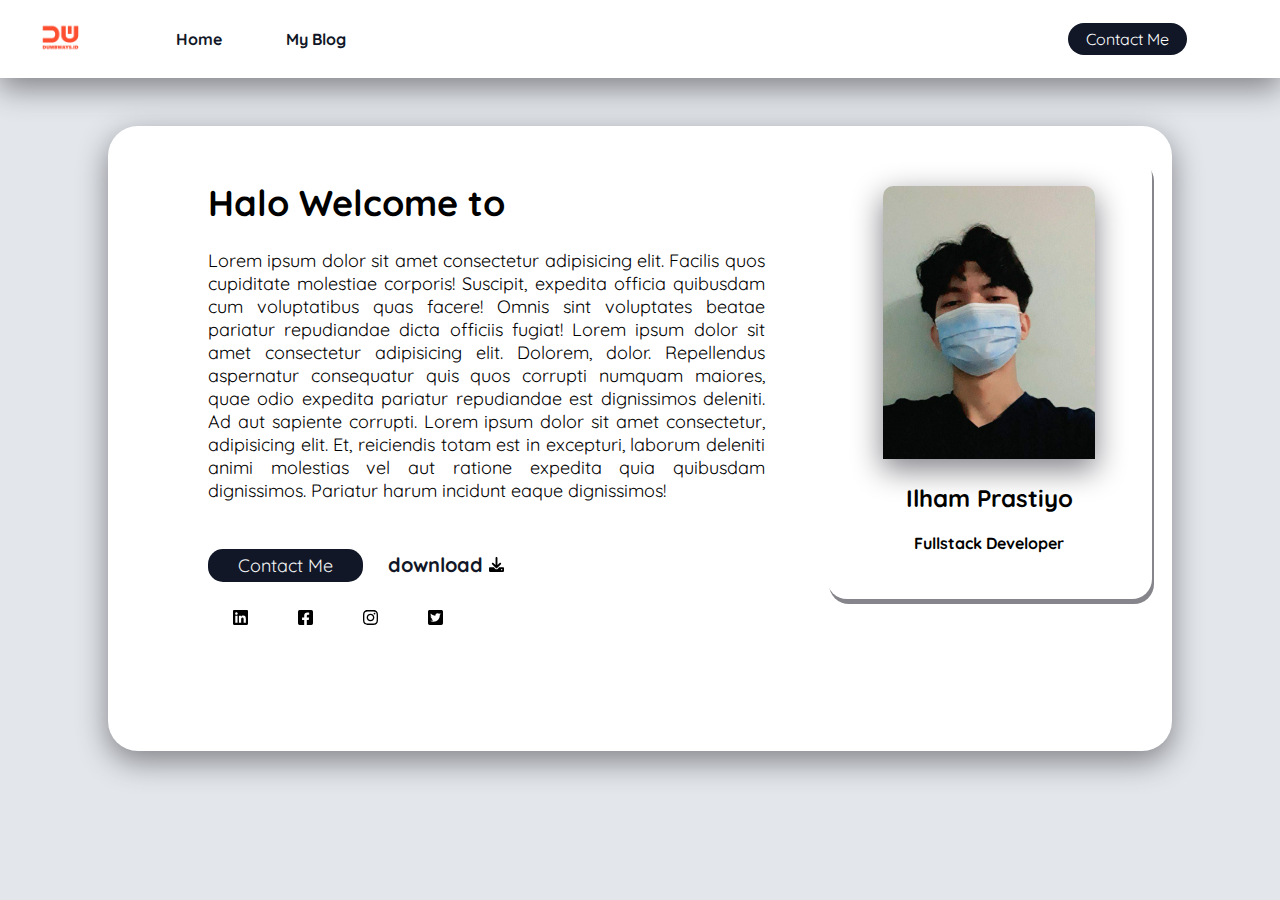
<file: index.html>
<!DOCTYPE html>
<html lang="en">
<head>
    <meta charset="UTF-8">
    <meta http-equiv="X-UA-Compatible" content="IE=edge">
    <meta name="viewport" content="width=device-width, initial-scale=1.0">
    <link rel="stylesheet" href="/assets/css/style.css">
    <title>Tugas 3</title>
</head>
<body>
    <nav>
        <div class="nav_left">
            <a href="index.html">
                <img src="assets/img/icon.png">
            </a>
        <ul>
           <li>
               <a href="index.html">Home</a>
                </li>
                <li>
                   <a href="blog.html">My Blog</a>
                </li>
            </ul>
        </div>
        <div class="nav_right">
           <a href="contact.html">Contact Me</a>
        </div>
    </nav>
    <div class="container">
        <div class="content_bio">
            <h1>Halo Welcome to</h1>
            <p>Lorem ipsum dolor sit amet consectetur adipisicing elit. 
                Facilis quos cupiditate molestiae corporis! Suscipit,
                 expedita officia quibusdam cum voluptatibus quas facere!
                  Omnis sint voluptates beatae pariatur repudiandae dicta officiis fugiat!
                  Lorem ipsum dolor sit amet consectetur adipisicing elit. Dolorem, dolor.
                   Repellendus aspernatur consequatur quis quos corrupti numquam maiores,
                   quae odio expedita pariatur repudiandae est dignissimos deleniti. Ad aut sapiente corrupti.
                 Lorem ipsum dolor sit amet consectetur, adipisicing elit. Et,
               reiciendis totam est in excepturi, laborum deleniti animi molestias vel aut ratione expedita quia quibusdam dignissimos.
             Pariatur harum incidunt eaque dignissimos!
          </p>
          <div class="cv">
            <a href="contact.html" class="contact">Contact Me</a>
             <a href="#" class="download">
              download <img src="assets/img/download-solid.svg">
            </a>
          </div>
          <div class="media">
            <a href=""><img src="assets/img/linkedin.svg"></a>
            <a href=""><img src="assets/img/facebook-square.svg"></a>
            <a href=""><img src="assets/img/instagram.svg"></a> 
            <a href=""><img src="assets/img/twitter-square.svg"></a> 
        </div>
      </div>
      <div class="my-profile">
           <img src="assets/img/contoh.jpeg">
           <h2>Ilham Prastiyo</h2>
           <p>Fullstack Developer</p> 
      </div> 
    </div>
</body>
</html>
</file>
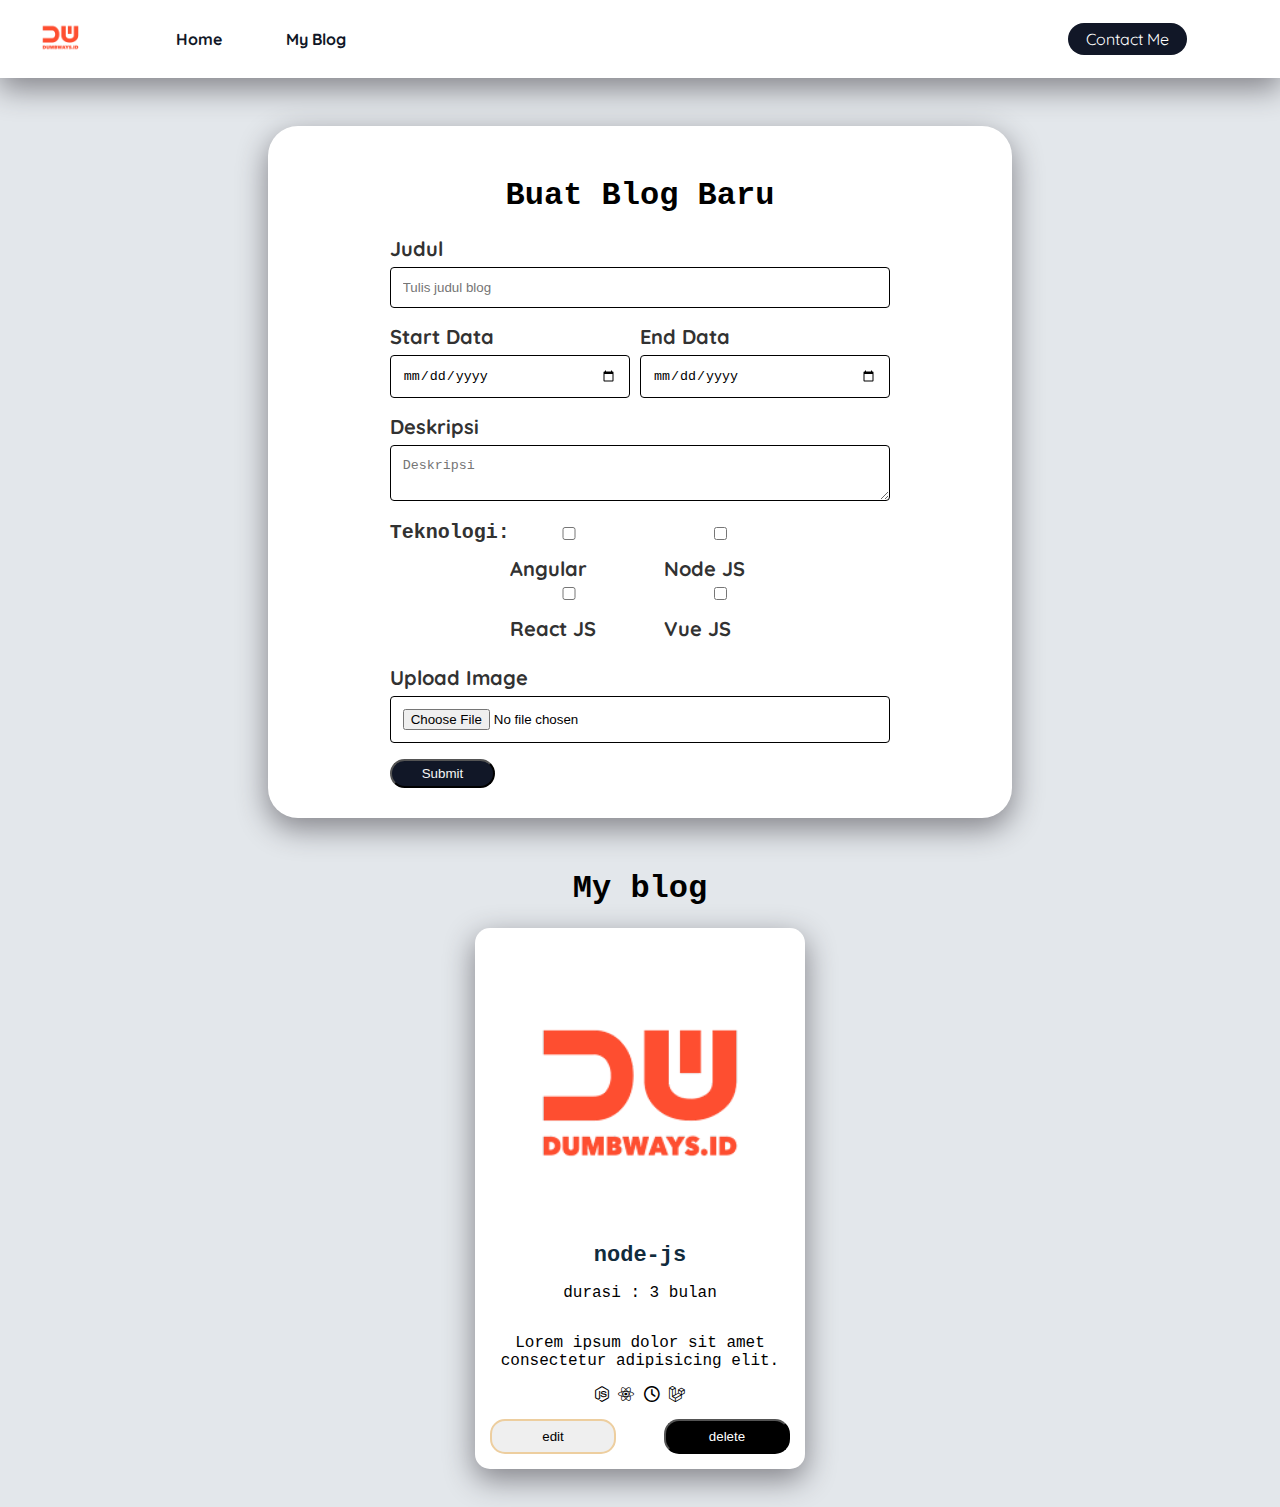
<file: blog.html>
<!DOCTYPE html>
<html lang="en">
<head>
    <meta charset="UTF-8">
    <meta http-equiv="X-UA-Compatible" content="IE=edge">
    <meta name="viewport" content="width=device-width, initial-scale=1.0">
    <link rel="stylesheet" href="https://cdnjs.cloudflare.com/ajax/libs/font-awesome/6.1.1/css/all.min.css">
    <link rel="stylesheet" href="assets/css/myBlog.css">
    <title>My blog | Tugas 4</title>
</head>
<body>  
    <nav>
        <div class="nav_left">
            <a href="index.html">
                <img src="assets/img/icon.png"></a>
            <ul>
              <li>
                 <a href="index.html">Home</a>
               </li>
                  <li>
                    <a href="blog.html">My Blog</a>
                 </li>
            </ul>
        </div>
        <div class="nav_right">
            <a href="contact.html">Contact Me</a>
        </div>
    </nav>
    <!--halaman Blog-->
    <div class="blog-post">
        <div class="blog-tab">
            <form onsubmit="addBlog(event)">
                <h1 class="judulBlog">Buat Blog Baru</h1>
                <div>
                    <label for="judulBlog1">Judul</label>
                    <input type="text" id="judulBlog1" placeholder="Tulis judul blog">
                </div>
                <div class="dataBlog">
                    <div class="leftBlog">
                        <div>
                            <label for="startDate">Start Data</label>
                            <input type="date" id="startDate">
                        </div>
                    </div>
                    <div class="rightBlog">
                        <div>
                            <label for="endDate">End Data</label>
                            <input type="date" id="endDate">
                        </div>
                    </div>
                </div>

                <div>
                    <label for="descBlog">Deskripsi</label>
                    <textarea type="text" id="descBlog" placeholder="Deskripsi"></textarea>
                </div>

                <div class="checkBox1">
                    <label class="teknologiLab">Teknologi:</label>
                    <div class="checkBox2">
                        <div>
                            <input type="checkbox" id="angular" name="Blog" value="angular">
                            <label for="angular">Angular</label>
                        </div>
                        <div>
                            <input type="checkbox" id="react-js" name="Blog" value="react">
                            <label for="react-js">React JS</label>
                        </div>
                    </div>
                    <div class="checkBox3">
                        <div>
                            <input type="checkbox" id="node-js" name="Blog" value="node-js">
                            <label for="node-js">Node JS</label>
                        </div>
                        <div>
                            <input type="checkbox" id="vue-js" name="Blog" value="vuejs">
                            <label for="vue-js">Vue JS</label>
                        </div>
                    </div>
                </div>
                <div>
                    <label for="inputFoto">Upload Image</label>
                    <input type="file" name="input" id="inputFoto">
                </div>
                <div class="buttonP">
                    <button type="submit">Submit</button>
                </div>
            </form>
        </div>
    </div>
    <!-- Blog List -->
    <div class="listBlog">
        <h1 class="judulBlog">My blog</h1>
        <div id="listCard" class="blogContainer">
            <div class="listCt">
                <img src="assets/img/icon.png">
                <a href="blogDetail.html" class="cardJudul">node-js</a>
                    <p class="duration">durasi : 3 bulan </p>
                    <div class="desc"><p> Lorem ipsum dolor sit amet consectetur adipisicing elit. </p></div>
                    <div id="iconCd" class="iconCd">
                        <i class="fa-brands fa-node-js" title="node.js"></i>
                        <i class="fa-brands fa-react" title="react.js"></i>
                        <i class="fa-regular fa-clock" title="moment.js"></i>
                        <i class="fa-brands fa-laravel" title="laravel"></i>
                    </div>
                    <div class="frist">
                        <button type="button" class="fristEdit">edit</button>
                        <button type="button" class="fristDelete">delete</button>
                    </div>
            </div>
        </div>
    </div>
</div>

</body>
<script src="assets/js/myBlog.js"></script>

</html>
</file>
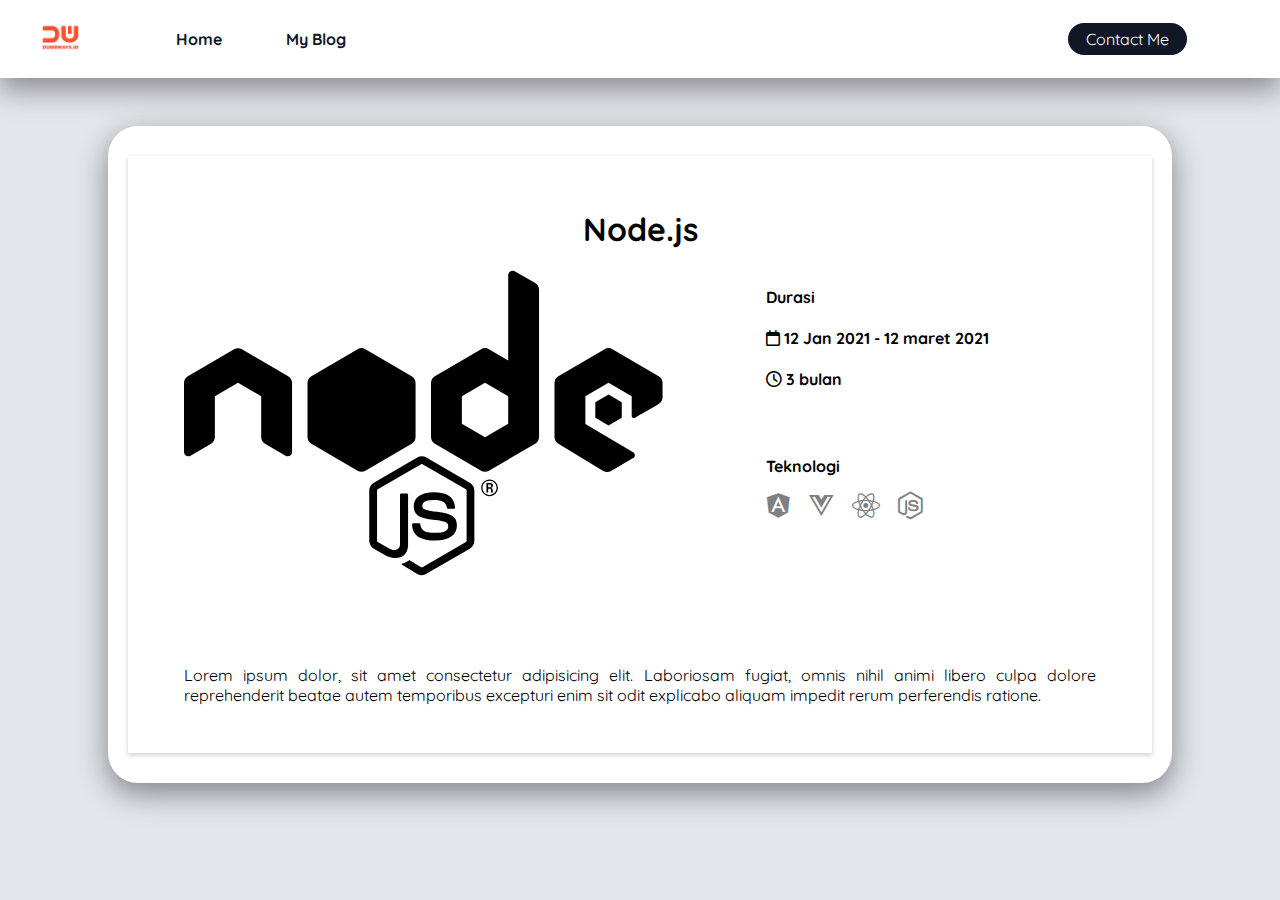
<file: blogDetail.html>
<!DOCTYPE html>
<html lang="en">
  <head>
    <meta charset="UTF-8" />
    <meta http-equiv="X-UA-Compatible" content="IE=edge" />
    <meta name="viewport" content="width=device-width, initial-scale=1.0" />
    <link rel="stylesheet" href="https://cdnjs.cloudflare.com/ajax/libs/font-awesome/6.1.1/css/all.min.css">
    <link rel="stylesheet" href="assets/css/myBlog.css"/>
    <title>Day 4 | Blog Page</title>
  </head>
  <body>
    <nav>
        <div class="nav_left">
            <a href="index.html">
                <img src="assets/img/icon.png"></a>
            <ul>
              <li>
                 <a href="index.html">Home</a>
               </li>
                  <li>
                    <a href="blog.html">My Blog</a>
                 </li>
            </ul>
        </div>
        <div class="nav_right">
            <a href="contact.html">Contact Me</a>
        </div>
    </nav>

    <section class="detailBox" id="blog-detail">
      <div class="detailContainer">
        <h1>Node.js</h1>
        <div class="logo">
          <div class="logoBlog">
            <img src="assets/img/node.svg"/>
          </div>
          <div class="cardInfo">
            <div class="durasi">
              <h4>Durasi</h4>
              <h4>
                <i class="fa-regular fa-calendar"></i> 12 Jan 2021 - 12 maret 2021
              </h4>
              <h4><i class="fa-regular fa-clock"></i> 3 bulan</h4>
            </div>
            <div class="tech">
              <h4>Teknologi</h4>
                <div class="cardIcon">
                    <div> <i class="fa-brands fa-angular"></i></div>
                    <div> <i class="fa-brands fa-vuejs"></i> </div> 
                    <div><i class="fa-brands fa-react"></i></div>
                    <div><i class="fa-brands fa-node-js"></i> </div>
                </div>
            </div>
          </div>
        </div>
        <div class="blogContent">
          <p>
            Lorem ipsum dolor, sit amet consectetur adipisicing elit.
             Laboriosam fugiat, omnis nihil animi libero culpa dolore reprehenderit beatae autem temporibus excepturi 
             enim sit odit explicabo aliquam impedit rerum perferendis ratione.
          </p>
        </div>
      </div>
    </section>
  </body>
</html>
</file>
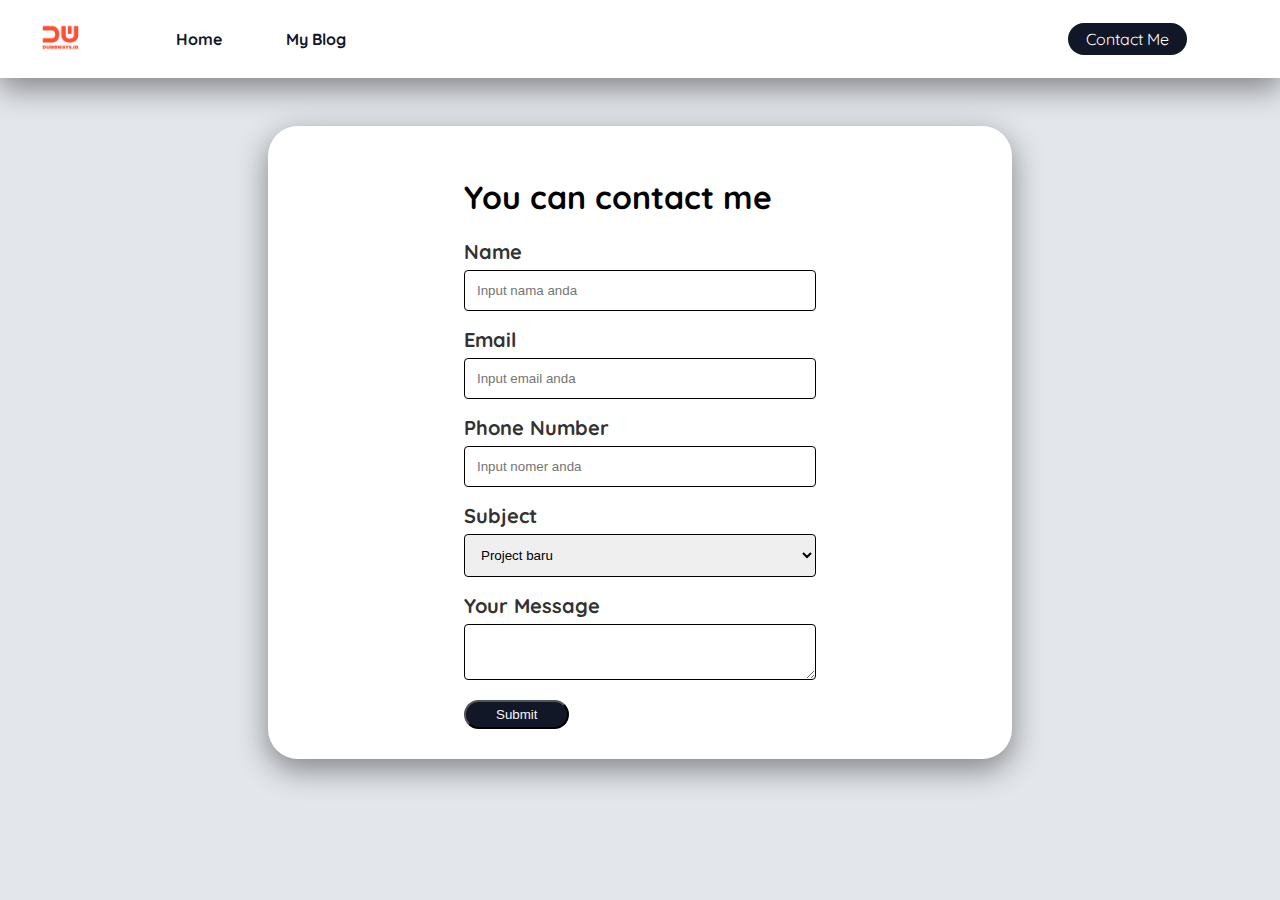
<file: contact.html>
<!DOCTYPE html>
<html lang="en">
<head>
    <meta charset="UTF-8">
    <meta http-equiv="X-UA-Compatible" content="IE=edge">
    <meta name="viewport" content="width=device-width, initial-scale=1.0">
    <link rel="stylesheet" href="assets/css/style.css">
    <title>contact</title>
</head>
<body>
    
    <nav>
        <div class="nav_left">
            <a href="index.html">
                <img src="assets/img/icon.png"></a>
            <ul>
              <li>
                 <a href="index.html">Home</a>
               </li>
                  <li>
                    <a href="blog.html">My Blog</a>
                 </li>
            </ul>
        </div>
        <div class="nav_right">
            <a href="contact.html">Contact Me</a>
        </div>
    </nav>

    <div class="from">
        <form action class="data">
            <h1>You can contact me</h1>
            <div>
                 <label for="name">Name</label>
                <input id="name" type="text" required placeholder="Input nama anda">
            </div>
            <div>
                <label for="email">Email</label>
                <input id="email" type="email" required placeholder="Input email anda">
            </div>
            <div>
                <label for="phone">Phone Number</label>
                <input id="phone" type="text" required placeholder="Input nomer anda">
            </div>
            <div>
                <label for="subject">Subject</label>
                <select id="subject">
                        <option>Project baru</option>
                        <option>Project lama</option>
                        <option>Job baru</option>
                </select>
            </div>
            <div>
                <label for="message">Your Message</label>
                <textarea name="message" id="message"></textarea>
            </div>
            <div class="button">
                <button type="button" onclick="getEmail()">Submit</button>
            </div>
        </form>
    </div>
</body>
<script src="assets/js/index.js"></script>
</html>
</file>
<file: assets/css/style.css>
@import url('https://fonts.googleapis.com/css2?family=Quicksand:wght@300;400;500;600;700&display=swap');
body{
    font-family: 'Quicksand', sans-serif; 
    background-color: #E3E7EB;
    margin: 0;
}
nav{
    margin-bottom: 3rem;
    display: flex;
    height: 8vh;
    background-color: rgb(255, 255, 255);
    box-shadow: 0px 10px 30px 1px #85858b;
    padding: 3px;
}
nav div{
    display: flex;
    align-items: center;
}
.nav_left{
    font-weight: bolder;
    flex: auto;
    padding-left: 30px;
    align-items: center;
}
.nav_left img{
    width: 55px;
    border-radius: 50%;
    margin-right: 3rem;
}    
.nav_left ul{
    list-style: none;
}
.nav_left ul li{
    display: inline;
    padding-right: 12px;
    position: relative;  
}
.nav_left ul li a{
    text-decoration: none;
    margin-right: 3rem;
    color: #111727;
}
.nav_right{
    flex: 50%;
    justify-content: flex-end;
    padding-right: 90px;
}
.nav_right a {
    text-decoration: none;
    background-color: #111727;
    padding: 6px 18px;
    color: white;
    border-radius: 30px;
}
.container{
    width: 80%;
    padding: 30px 20px;
    border-radius: 30px;
    box-shadow: 0px 10px 30px 1px #85858b;
    margin: 30px auto;
    background-color: #fff;
    display: flex;
    justify-content: center;
}
.content_bio {
    font-style: inherit;
    font-size: large;
    flex: auto;
    margin-left: 5rem;
    margin-bottom: 3rem;  
    flex: 70%;
}
.content_bio .cv{
    margin: 50px 0 0 0;
}
.content_bio .cv a.contact{
    background-color: #111727; 
    color: whitesmoke; 
    border-radius: 15px; 
    margin: 0; 
    padding: 5px 30px; 
}
.content_bio .cv a{
    text-decoration: none; 
    margin-left: 20px; 
    color:#111727;
}
.content_bio img{
    width: 15px;
}
.content_bio p{
    text-align: justify;
    width: 90%;
}
.download{
    color:rgb(50, 50, 50);
    font-size: 20px;
    font-weight: bolder;
}
.media{
    width: 30px;
    display: flex;
    font-size: 1.5rem;
    margin-bottom: 1rem;
}    
.media a{
    margin: 0 1rem;
    width: 30px;
    height: 30px;
    margin: 10px;
    padding: 15px;
    border: 0px solid rgb(50, 50, 50);
}    
.my-profile{
    flex: 30%;
    border-radius: 20px;
    padding: 30px;
    box-shadow: 2px 5px  #85858b;
    margin-bottom: auto;
    font-weight: bolder;
    text-align: center;
}  
.my-profile img{
    width: 80%; 
    border-top-left-radius: 10px; 
    border-top-right-radius: 10px;
    box-shadow: 0px 10px 30px 1px #85858b;
} 
.from{
    width: 55%;
    padding: 30px 20px;
    border-radius: 30px;
    margin: 30px auto;
    background-color: #fff;
    box-shadow: 0px 10px 30px 1px #85858b;
    display: flex;
    justify-content: center;
}
.from input, select, textarea {
   width: 100%; 
   padding: 12px;
   box-sizing: border-box; 
   margin-top: 6px; 
   margin-bottom: 16px; 
   border: 1px solid;
   border-radius: 4px;
   font-size: 10;
}
.from button{ 
    background-color: #111727; 
    color: whitesmoke; 
    border-radius: 15px; 
    margin: 0; 
    padding: 5px 30px; 
}
.data label{
    color:rgb(50, 50, 50);
    font-size: 20px;
    font-weight: 700;
}
</file>
<file: assets/css/myBlog.css>
@import url('https://fonts.googleapis.com/css2?family=Quicksand:wght@300;400;500;600;700&display=swap');
body{
    font-family: 'Quicksand', sans-serif; 
    background-color: #E3E7EB;
    margin: 0;
}
nav{
    margin-bottom: 3rem;
    display: flex;
    height: 8vh;
    background-color: rgb(255, 255, 255);
    box-shadow: 0px 10px 30px 1px #85858b;
    padding: 3px;
}
nav div{
    display: flex;
    align-items: center;
}
.nav_left{
    font-weight: bolder;
    flex: auto;
    padding-left: 30px;
    align-items: center;
}
.nav_left img{
    width: 55px;
    border-radius: 50%;
    margin-right: 3rem;
}    
.nav_left ul{
    list-style: none;
}
.nav_left ul li{
    display: inline;
    padding-right: 12px;
    position: relative;  
}
.nav_left ul li a{
    text-decoration: none;
    margin-right: 3rem;
    color: #111727;
}
.nav_right{
    flex: 50%;
    justify-content: flex-end;
    padding-right: 90px;
}
.nav_right a {
    text-decoration: none;
    background-color: #111727;
    padding: 6px 18px;
    color: white;
    border-radius: 30px;
}
.blog-post{
    width: 55%;
    padding: 30px 20px;
    border-radius: 30px;
    margin: 30px auto;
    background-color: #fff;
    box-shadow: 0px 10px 30px 1px #85858b;
    display: flex;
    justify-content: center;
}
.blog-tab label {
    color:rgb(50, 50, 50);
    font-size: 20px;
    font-weight: 700;
}
.blog-tab h1{
    text-align: center;
    display: block;
    font-family: 'Courier New', Courier, monospace;
    font-weight: bold;
}
.blog-tab input, textarea{
    width: 100%; 
    padding: 12px;
    box-sizing: border-box; 
    margin-top: 6px; 
    margin-bottom: 16px; 
    border: 1px solid;
    border-radius: 4px;
    font-size: 10;
}
.judulBlog {
    text-align: center;
}
.dataBlog {
    display: flex;
    justify-content: space-between;
    flex-direction: row;
}
.leftBlog {
    width: 48%;
}
.rightBlog {
    width: 50%;
    margin-left: 8px;
}
.uploadImg {
    box-sizing: border-box;
    width: 100%;
    font-size: 20px;
    font-weight: 400;
    padding-right: 8px;
    margin-top: 2px;
    margin-bottom: 20px;
    background: #f4f3f3;
    border: 1px solid #c4c4c4;
    border-radius: 8px;
    cursor: pointer;
}
.uploadImg label p {
    font-size: 15px;
    margin: 0;
    background-color: #c4c4c4;
    padding: 9px 32px;
    border-radius: 8px 0 0 8px;
}
.uploadImg label {
    cursor: pointer;
    display: flex;
    align-items: center;
    justify-content: space-between;
}
.listBlog {
    font-family: 'Courier New', Courier, monospace;
    width: 90%;
    margin: auto;
    display: flex;
    flex-direction: column;
    flex-wrap: wrap;
    text-align: center;
}
.listCt {
    width: 300px;
    border-radius: 15px;
    padding: 15px;
    display: flex;
    justify-content: space-between;
    flex-direction: column;
    background-color: #fff;
    box-shadow: 0px 10px 30px 1px #85858b;
    margin: 0 8px 38px 8px;
}
.imgBlog {
    border-radius: 15px;
    width: 100%;
    height: 200px;
}
.imgBlog img {
    border-radius: 15px;
    width: 100%;
    height: 100%;
}
.cardJudul {
    font-weight: 700;
    font-size: 22px;
    color: #112B3C;
    text-decoration: none;
}
.cardIcon{
    display: flex;
    align-items: center;
}
.cardIcon i {
    font-size: 28px;
    margin-right: 18px;
    color: grey;
}
.dskCard {
    font-size: 14px;
    margin-bottom: 18px !important;
    text-overflow: ellipsis;
    overflow: hidden;
    display: -webkit-box;
    -webkit-line-clamp: 3;
    line-clamp: 3;
    -webkit-box-orient: vertical;
}
.frist {
    display: flex;
    justify-content: space-between;
    margin-top: 14px;
}
.fristEdit {
    width: 42%;
    text-align: center;
    padding: 8px;
    border: 2px solid rgb(237, 206, 159);
    border-radius: 15px;
    color: rgb(0, 0, 0);
    text-decoration: none;
}
.fristDelete {
    width: 42%;
    text-align: center;
    padding: 8px;
    background-color: rgb(0, 0, 0);
    border-radius: 15px;
    color: white;
    text-decoration: none;
}
.blogContainer {
    display: flex;
    flex-wrap: wrap;
    justify-content: center;
}    
.checkBox1 {
    display: flex;
    margin-bottom: 1.5rem;
}
.checkBox2 {
    display: flex;
    flex-direction: column;
    margin-right: 44px;
}
.checkBox3 {
    display: flex;
    flex-direction: column;
    margin-right: 44px;
}
.teknologiLab {
    text-align: center;
    display: block;
    font-family: 'Courier New', Courier, monospace;
    
}
.teknologiLab {
    font-weight: 700;
    font-size: 16px;
}
.buttonP button {
    background-color: #111727; 
    color: whitesmoke; 
    border-radius: 15px; 
    margin: 0; 
    padding: 5px 30px; 
}
.detailBox {
    width: 80%;
    padding: 30px 20px;
    border-radius: 30px;
    box-shadow: 0px 10px 30px 1px #85858b;
    margin: 30px auto;
    background-color: #fff;
    display: flex;
    justify-content: center;
}
  
.detailContainer {
    width: 95%;
    margin: 0 auto;
    background: #fff;
    border-radius: var(--border-radius);
    box-shadow: 0 2px 5px rgba(0, 0, 0, 0.2);
    padding: 2rem 3.5rem;
}  
.detailContainer h1 {
    text-align: center;
    margin-bottom: 1rem;
}  
.logo {
    display: flex;
    width: 100%;
    height: 20rem;
    margin-bottom: 5rem;
} 
.logo .logoBlog {
    flex: 60%;
    height: 100%;
} 
.logo .logoBlog img {
    width: 100%;
    height: 100%;
    object-fit: cover;
}  
.logo .cardInfo {
    flex: 40%;
    margin-left: 5.5rem;
    display: flex;
    flex-direction: column;
}
  
.logo .cardInfo .durasi {
    margin-bottom: 1.5rem;
}  
.info .durasi h4, .cardInfo .tech h4 {
    margin-bottom: 1rem;
}
  
.cardInfo .tech .stacks {
    display: flex;
    font-size: 1rem;
}
  
.tech .stacks .right {
    margin-left: 1.5rem;
}
.blogContent {
    text-align: justify;
}
</file>
